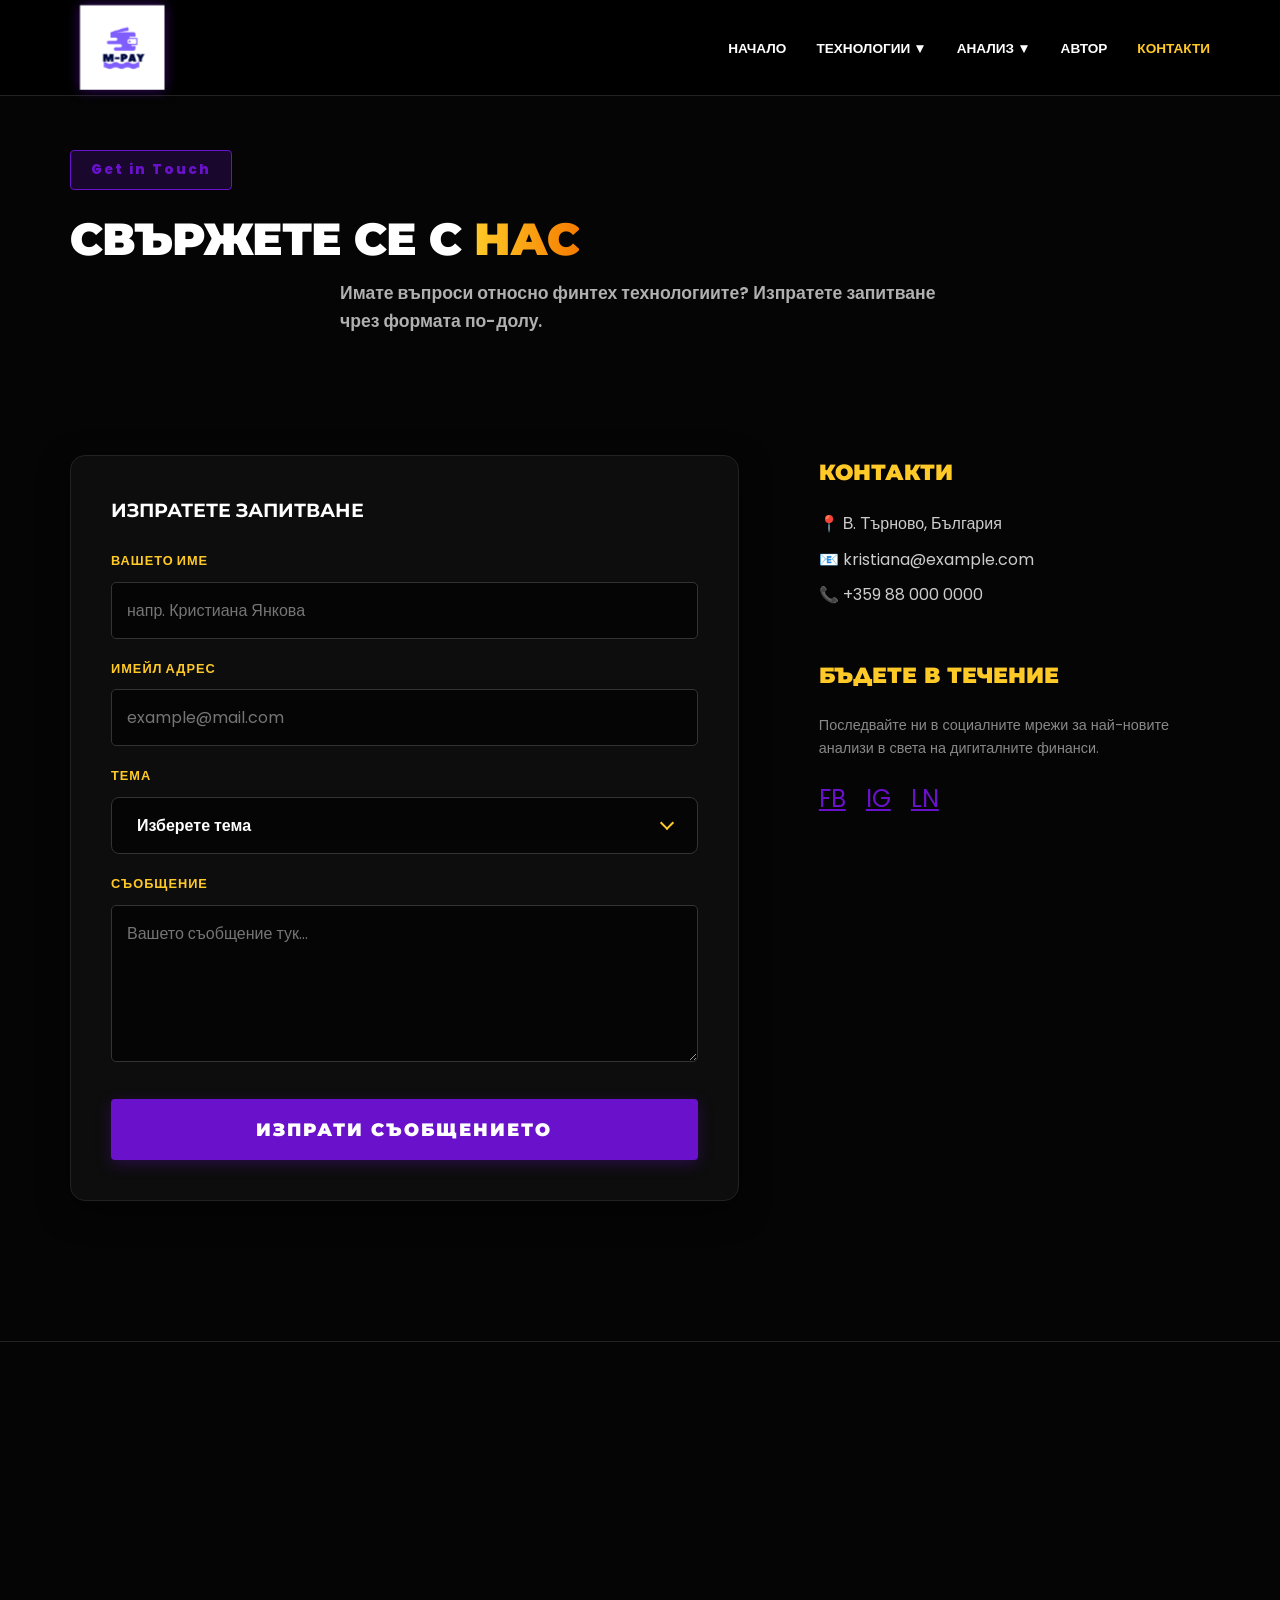
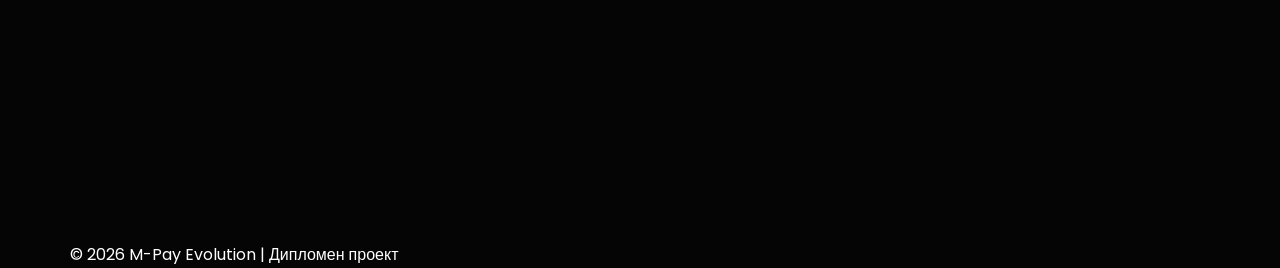
<file: contact.html>
<!DOCTYPE html>
<html lang="bg">
<head>
    <meta charset="UTF-8">
    <meta name="viewport" content="width=device-width, initial-scale=1.0">
    <title>Контакти | M-Pay Evolution</title>
    <link href="https://fonts.googleapis.com/css2?family=Montserrat:wght@700;800;900&family=Poppins:wght@500;600;700&display=swap" rel="stylesheet">
    <link rel="stylesheet" href="css/style.css">
</head>
<body class="fade-in-page">

    <!-- ГЛАВНА НАВИГАЦИЯ -->
    <header class="main-header">
        <div class="container header-flex">
            <div class="logo">
    <a href="index.html">
        <img src="images/logo.png.png" alt="M-Pay Evolution" class="logo-img">
    </a>
</div>
            <ul class="nav-list">
                <li><a href="index.html">Начало</a></li>
                <li class="dropdown">
                    <a href="technologies.html" class="dropbtn">Технологии ▼</a>
                    <div class="dropdown-content">
                        <a href="nfc-details.html">NFC Плащания</a>
                        <a href="qr-details.html">QR Кодове</a>
                        <a href="wallets-details.html">Дигитални портфейли</a>
                    </div>
                </li>
                <li class="dropdown">
                    <a href="charts.html" class="dropbtn">Анализ ▼</a>
                    <div class="dropdown-content">
                        <a href="stats-details.html">Статистика на растежа</a>
                        <a href="trends-details.html">Тенденции</a>
                    </div>
                </li>
                <li><a href="author.html">Автор</a></li>
                <li><a href="contacts.html" class="active">Контакти</a></li>
            </ul>
        </div>
    </header>

    <main style="padding-top: 150px;">
        <div class="container">
            <header class="sub-header-center">
                <span class="hero-badge">Get in Touch</span>
                <h1 class="compact-title">Свържете се с <span class="gradient-text">Нас</span></h1>
                <p class="mid-description">Имате въпроси относно финтех технологиите? Изпратете запитване чрез формата по-долу.</p>
            </header>

            <section class="contact-flex-wrapper" style="margin-top: 60px;">
                <!-- ЛЯВА ЧАСТ: ФОРМА ЗА КОНТАКТ (С JAVASCRIPT) -->
                <div class="booking-form-container">
                    <h3 style="color: white; margin-bottom: 25px; font-family: 'Montserrat';">ИЗПРАТЕТЕ ЗАПИТВАНЕ</h3>
                    <form id="contactForm" class="neon-form">
                        <div class="form-group">
                            <label>Вашето Име</label>
                            <input type="text" id="name" placeholder="напр. Кристиана Янкова">
                        </div>
                        
                        <div class="form-group">
                            <label>Имейл адрес</label>
                            <input type="email" id="email" placeholder="example@mail.com">
                        </div>

                        <div class="form-group">
    <label>Тема</label>
    <div class="custom-select-wrapper" id="customSelect">
        <div class="custom-select-trigger">
            <span>Изберете тема</span>
            <div class="arrow"></div>
        </div>
        <div class="custom-options">
            <span class="custom-option" data-value="tech">Технологичен анализ</span>
            <span class="custom-option" data-value="stats">Статистически данни</span>
            <span class="custom-option" data-value="other">Друго запитване</span>
        </div>
    </div>
    <!-- Скрито поле, което ще съхранява избраната стойност за валидацията -->
    <input type="hidden" name="subject" id="subject" value="">
</div>

                        <div class="form-group">
                            <label>Съобщение</label>
                            <textarea id="message" rows="5" placeholder="Вашето съобщение тук..."></textarea>
                        </div>

                        <button type="submit" class="cta-button" style="width: 100%; border: none; cursor: pointer;">
                            <span>ИЗПРАТИ СЪОБЩЕНИЕТО</span>
                        </button>
                    </form>
                </div>

                <!-- ДЯСНА ЧАСТ: ИНФО -->
                <div class="contact-info-sidebar">
                    <div class="info-block">
                        <h3 class="gold-title" style="margin-top: 0;">КОНТАКТИ</h3>
                        <p style="color: #ccc; margin-bottom: 10px;">📍 В. Търново, България</p>
                        <p style="color: #ccc; margin-bottom: 10px;">📧 kristiana@example.com</p>
                        <p style="color: #ccc;">📞 +359 88 000 0000</p>
                    </div>

                    <div class="info-block" style="margin-top: 50px;">
                        <h3 class="gold-title">БЪДЕТЕ В ТЕЧЕНИЕ</h3>
                        <p style="color: #888; font-size: 0.9rem;">Последвайте ни в социалните мрежи за най-новите анализи в света на дигиталните финанси.</p>
                        <!-- Иконки (текстови за момента) -->
                        <div style="margin-top: 20px; display: flex; gap: 20px; font-size: 1.5rem;">
                            <a href="#" style="color: var(--main-violet);">FB</a>
                            <a href="#" style="color: var(--main-violet);">IG</a>
                            <a href="#" style="color: var(--main-violet);">LN</a>
                        </div>
                    </div>
                </div>
            </section>
        </div>

       <!-- СЕКЦИЯ: ГУГЪЛ КАРТА (ЦЯЛ ЕКРАН) -->
<section class="full-width-map">
    <iframe 
        src="https://www.google.com/maps/embed?pb=!1m18!1m12!1m3!1d2914.0803443119285!2d25.63875577663021!3d43.081806189198545!2m3!1f0!2f0!3f0!3m2!1i1024!2i768!4f13.1!3m3!1m2!1s0x40a92618de06b9c3%3A0xd5f26980c1f4105f!2sStaroprestolna%20Professional%20High%20School%20of%20Economics!5e0!3m2!1sen!2sbg!4v1776342985585!5m2!1sen!2sbg" 
        width="100%" 
        height="500" 
        style="border:0;" 
        allowfullscreen="" 
        loading="lazy" 
        referrerpolicy="no-referrer-when-downgrade">
    </iframe>
</section>
    </main>

    <footer class="main-footer">
        <div class="container"><p>&copy; 2026 M-Pay Evolution | Дипломен проект</p></div>
    </footer>

    <!-- JS ВАЛИДАЦИЯ -->
    <script src="js/validation.js"></script>

</body>
</html>
</file>
<file: css/style.css>
/* ПЛАВНО СКРОЛВАНЕ */
html { scroll-behavior: smooth; }

:root {
    --bg-black: #050505;
    --main-violet: #6a11cb;
    --accent-gold: #ffca28;
    --gold-grad: linear-gradient(90deg, #ffca28, #f57c00);
    --glass: rgba(15, 15, 15, 0.95);
}

* { margin: 0; padding: 0; box-sizing: border-box; }

body {
    background-color: var(--bg-black);
    color: white;
    font-family: 'Poppins', sans-serif;
    line-height: 1.6;
    overflow-x: hidden;
}

.container { max-width: 1200px; margin: 0 auto; padding: 0 30px; }

/* --- "ЯКИ" ПАДАЩИ МЕНЮТА --- */
.dropdown { position: relative; }

.dropdown-content {
    position: absolute;
    top: 120%;
    left: 0;
    min-width: 260px;
    background: var(--glass);
    backdrop-filter: blur(15px); /* Размазване на фона */
    border: 1px solid rgba(255,255,255,0.1);
    border-top: 3px solid var(--accent-gold);
    border-radius: 8px;
    padding: 10px 0;
    box-shadow: 0 20px 40px rgba(0,0,0,0.6);
    
    /* Скриване и Анимация */
    opacity: 0;
    visibility: hidden;
    transform: translateY(20px);
    transition: all 0.4s cubic-bezier(0.175, 0.885, 0.32, 1.275); /* Bounce ефект */
    z-index: 2000;
}

.dropdown:hover .dropdown-content {
    opacity: 1;
    visibility: visible;
    transform: translateY(0);
}

.dropdown-content a {
    display: block;
    padding: 12px 25px;
    color: #fff !important;
    text-decoration: none;
    font-size: 0.9rem;
    font-weight: 600;
    transition: 0.3s;
}

.dropdown-content a:hover {
    background: rgba(255,255,255,0.05);
    color: var(--accent-gold) !important;
    padding-left: 35px; /* Мръдване при посочване */
}

/* --- НАВИГАЦИЯ --- */
.main-header {
    padding: 25px 0;
    width: 100%;
    background: rgba(0,0,0,0.9);
    position: fixed;
    top: 0; z-index: 1000;
    border-bottom: 1px solid #222;
}

.header-flex { display: flex; justify-content: space-between; align-items: center; }
.logo-text { font-family: 'Montserrat', sans-serif; font-size: 1.8rem; font-weight: 900; }
.logo-dot { color: var(--accent-gold); }

.nav-list { display: flex; list-style: none; gap: 30px; align-items: center; }
.nav-list a { color: white; text-decoration: none; font-weight: 700; text-transform: uppercase; font-size: 0.85rem; }
.nav-list a:hover, .nav-list a.active { color: var(--accent-gold); }

/* --- HERO СЕКЦИЯ --- */
.hero {
    height: 100vh;
    display: flex;
    align-items: center;
    background: radial-gradient(circle at top right, rgba(106, 17, 203, 0.1), transparent);
}

h1 {
    font-family: 'Montserrat', sans-serif;
    font-size: 3.8rem;
    font-weight: 900; /* Максимално дебел */
    line-height: 1.1;
    text-transform: uppercase;
    margin-bottom: 25px;
    letter-spacing: -1px;
}

.gradient-text { background: var(--gold-grad); -webkit-background-clip: text; -webkit-text-fill-color: transparent; }

/* УГОЛЕМЕНИ ОПИСАНИЯ */
.hero-sub { font-size: 1.5rem; font-weight: 600; color: #e0e0e0; max-width: 800px; margin-bottom: 40px; }
.big-description { font-size: 1.5rem; font-weight: 600; color: #ffffff; margin-bottom: 20px; }

.hero-badge {
    display: inline-block;
    padding: 8px 20px;
    background: rgba(106, 17, 203, 0.2);
    border: 1px solid var(--main-violet);
    color: var(--main-violet);
    font-size: 0.85rem;
    font-weight: 800;
    letter-spacing: 2px;
    margin-bottom: 25px;
    border-radius: 4px;
}

/* БУТОН */
.cta-button {
    position: relative;
    display: inline-block;
    padding: 20px 45px;
    background: var(--main-violet);
    color: white;
    text-decoration: none;
    font-weight: 800;
    font-size: 1.1rem;
    transition: 0.4s;
    overflow: hidden;
    border-radius: 4px;
}

.cta-button:hover { transform: translateY(-3px); box-shadow: 0 10px 25px rgba(106, 17, 203, 0.4); }

/* ИНТЕРАКТИВНА СТРЕЛКА */
.scroll-indicator {
    position: absolute;
    bottom: 40px;
    left: 50%;
    transform: translateX(-50%);
    cursor: pointer;
}

.arrow-scroll {
    width: 30px;
    height: 30px;
    border-right: 5px solid var(--accent-gold);
    border-bottom: 5px solid var(--accent-gold);
    transform: rotate(45deg);
    animation: bounceArrow 1.5s infinite;
}

@keyframes bounceArrow {
    0% { opacity: 0; transform: rotate(45deg) translateY(-20px); }
    50% { opacity: 1; }
    100% { opacity: 0; transform: rotate(45deg) translateY(0px); }
}

/* INFO SECTION */
.info-section { padding: 120px 0; }
.grid-2 { display: grid; grid-template-columns: 1.1fr 0.9fr; gap: 80px; align-items: center; }
.stylish-title { font-family: 'Montserrat', sans-serif; font-size: 3rem; font-weight: 900; text-transform: uppercase; margin-bottom: 30px; }
.accent-line { width: 100px; height: 10px; background: var(--gold-grad); margin: 30px 0; }
.img-wrapper img { width: 100%; border-radius: 15px; border: 1px solid #333; }
;
/* --- COMPACT STYLES FOR SUB-PAGES --- */
.sub-header-center {
    text-align: center;
    margin-bottom: 50px;
}

.compact-title {
    font-size: 2.8rem !important; /* Намалено заглавие */
    margin-bottom: 15px !important;
}

.mid-description {
    font-size: 1.1rem;
    font-weight: 600;
    color: #b0b0b0;
    max-width: 600px;
    margin: 0 auto;
}

/* --- ХОРИЗОНТАЛЕН ГРИД --- */
.tech-horizontal-grid {
    display: grid;
    grid-template-columns: repeat(3, 1fr); /* 3 колони една до друга */
    gap: 30px;
    margin-top: 40px;
}

.tech-card-small {
    background: #111;
    border: 1px solid #222;
    border-radius: 15px;
    overflow: hidden;
    transition: 0.3s;
    display: flex;
    flex-direction: column;
}

.tech-card-small:hover {
    transform: translateY(-10px);
    border-color: var(--main-violet);
    box-shadow: 0 10px 30px rgba(106, 17, 203, 0.2);
}

.card-img-small img {
    width: 100%;
    height: 200px; /* По-малка фиксирана височина */
    object-fit: cover;
}

.card-text-small {
    padding: 25px;
}

.card-text-small h3 {
    font-size: 1.3rem;
    color: var(--accent-gold);
    margin-bottom: 15px;
    text-transform: uppercase;
    font-family: 'Montserrat', sans-serif;
}

.card-text-small p {
    font-size: 0.95rem;
    color: #ccc;
    line-height: 1.5;
    margin-bottom: 20px;
}

/* МАЛЪК СПИСЪК В КАРТАТА */
.mini-list {
    list-style: none;
    border-top: 1px solid #222;
    padding-top: 15px;
}

.mini-list li {
    font-size: 0.85rem;
    font-weight: 700;
    margin-bottom: 8px;
    color: var(--main-violet);
    text-transform: uppercase;
}

/* МОБИЛНА ВЕРСИЯ */
@media (max-width: 900px) {
    .tech-horizontal-grid {
        grid-template-columns: 1fr; /* На телефон стават една под друга */
    }
}
/* --- ТЕХНОЛОГИЧЕН ГРИД --- */
.tech-horizontal-grid {
    display: grid;
    grid-template-columns: repeat(3, 1fr);
    gap: 30px;
    margin-top: 50px;
}

.tech-card-small {
    background: #0d0d0d;
    border: 1px solid #222;
    border-radius: 15px;
    overflow: hidden;
    transition: 0.4s;
    height: 100%;
    display: flex;
    flex-direction: column;
}

.tech-card-small:hover {
    transform: translateY(-10px);
    border-color: var(--main-violet);
    box-shadow: 0 15px 30px rgba(106, 17, 203, 0.2);
}

.card-img-small img {
    width: 100%;
    height: 220px;
    object-fit: cover;
    filter: grayscale(30%);
    transition: 0.4s;
}

.tech-card-small:hover .card-img-small img {
    filter: grayscale(0%);
}

.card-text-small {
    padding: 30px;
    flex-grow: 1;
}

.card-text-small h3 {
    font-family: 'Montserrat', sans-serif;
    color: var(--accent-gold);
    margin-bottom: 15px;
    font-size: 1.4rem;
}

.card-text-small p {
    font-size: 1rem;
    font-weight: 600; /* Дебел текст */
    color: #ccc;
    margin-bottom: 25px;
}

/* БУТОНЪТ В КАРТАТА */
.read-more-btn {
    text-decoration: none;
    color: var(--main-violet);
    font-weight: 800;
    font-size: 0.85rem;
    letter-spacing: 2px;
    text-transform: uppercase;
    transition: 0.3s;
}

.read-more-btn:hover {
    color: var(--accent-gold);
    padding-left: 10px;
}

@media (max-width: 900px) {
    .tech-horizontal-grid { grid-template-columns: 1fr; }
}
/* СТИЛ ЗА СНИМКАТА НА АВТОРА */
.author-frame {
    position: relative;
    display: inline-block;
}

#author-img {
    width: 100%;
    max-width: 450px;
    height: 550px;
    object-fit: cover; /* Реже снимката правилно */
    border-radius: 10px;
    position: relative;
    z-index: 2;
    border: 1px solid rgba(255,255,255,0.1);
}

.author-frame .frame-decor {
    position: absolute;
    top: 30px;
    left: 30px;
    width: 100%;
    height: 100%;
    border: 3px solid var(--primary); /* Твоето златно/оранжево */
    border-radius: 10px;
    z-index: 1;
}

.author-contacts p {
    margin-bottom: 10px;
    font-size: 1rem;
    letter-spacing: 1px;
}
/* ============================================================
   CONTACT PAGE SPECIFIC STYLES 
   ============================================================ */

/* 1. Подредба на Формата и Инфото една до друга */
.contact-flex-wrapper {
    display: flex;
    gap: 80px;
    padding: 60px 0;
    align-items: flex-start;
}

/* 2. Контейнерът на формата */
.booking-form-container {
    flex: 1.5;
    background: #0d0d0d;
    padding: 40px;
    border-radius: 15px;
    border: 1px solid #222;
    box-shadow: 0 10px 30px rgba(0,0,0,0.5);
}

/* 3. Стил на етикетите (Labels) */
.neon-form label {
    display: block;
    color: var(--accent-gold);
    font-weight: 800;
    font-size: 0.8rem;
    text-transform: uppercase;
    letter-spacing: 1px;
    margin-bottom: 10px;
    margin-top: 20px;
}

/* 4. Стил на самите полета (Inputs) */
.neon-form input, 
.neon-form select, 
.neon-form textarea {
    width: 100%;
    padding: 15px;
    background: #050505;
    border: 1px solid #333;
    border-radius: 5px;
    color: white;
    font-family: 'Poppins', sans-serif;
    font-size: 1rem;
    transition: 0.3s;
}

/* Ефект при кликване в полето */
.neon-form input:focus, 
.neon-form select:focus, 
.neon-form textarea:focus {
    outline: none;
    border-color: var(--main-violet);
    box-shadow: 0 0 10px rgba(106, 17, 203, 0.3);
}

/* 5. Дясната част - Информацията */
.contact-info-sidebar {
    flex: 1;
}

.info-block h3 {
    color: var(--accent-gold);
    font-family: 'Montserrat', sans-serif;
    font-weight: 900;
    font-size: 1.4rem;
    margin-bottom: 20px;
    text-transform: uppercase;
}

/* 6. Оправка на Големия бутон */
.cta-button {
    border: none;
    width: 100%;
    margin-top: 30px;
    cursor: pointer;
}

/* Мобилна версия - да се подреждат един под друг на телефон */
@media (max-width: 768px) {
    .contact-flex-wrapper {
        flex-direction: column;
        gap: 40px;
    }
}
/* КУТИЙКАТА НА МЕНЮТО */
.custom-select-wrapper {
    position: relative;
    user-select: none;
    width: 100%;
}

.custom-select-trigger {
    position: relative;
    padding: 15px 25px;
    background: #050505;
    border: 1px solid #333;
    border-radius: 8px;
    color: white;
    font-weight: 600;
    cursor: pointer;
    display: flex;
    align-items: center;
    justify-content: space-between;
    transition: all 0.3s ease;
}

.custom-select-trigger:hover {
    border-color: var(--accent-gold);
}

/* МАГИЯТА: СПИСЪКЪТ С ОПЦИИ (Скрит по подразбиране) */
.custom-options {
    position: absolute;
    top: 110%;
    left: 0;
    right: 0;
    background: rgba(15, 15, 15, 0.98);
    backdrop-filter: blur(15px);
    border: 1px solid var(--main-violet);
    border-radius: 8px;
    box-shadow: 0 15px 40px rgba(0, 0, 0, 0.8);
    opacity: 0;
    visibility: hidden;
    transform: translateY(-15px);
    transition: all 0.3s cubic-bezier(0.175, 0.885, 0.32, 1.275);
    z-index: 100;
}

/* Когато менюто е отворено */
.custom-select-wrapper.open .custom-options {
    opacity: 1;
    visibility: visible;
    transform: translateY(0);
}

/* СТИЛ НА ВСЯКА ОПЦИЯ */
.custom-option {
    display: block;
    padding: 12px 25px;
    color: #ccc;
    cursor: pointer;
    transition: 0.3s;
    border-bottom: 1px solid rgba(255, 255, 255, 0.03);
}

.custom-option:hover {
    background: rgba(106, 17, 203, 0.2);
    color: var(--accent-gold);
    padding-left: 35px;
}

.custom-option:last-child {
    border-bottom: none;
}

/* СТРЕЛКАТА */
.custom-select-trigger .arrow {
    width: 10px;
    height: 10px;
    border-right: 2px solid var(--accent-gold);
    border-bottom: 2px solid var(--accent-gold);
    transform: rotate(45deg);
    transition: 0.3s;
    margin-bottom: 5px;
}

.custom-select-wrapper.open .arrow {
    transform: rotate(-135deg);
    margin-bottom: -5px;
}
.cta-button {
    position: relative;
    display: inline-block; /* Позволява му да е широк, но не на 100% */
    padding: 20px 60px;    /* Правим го висок и широк */
    
    background: var(--main-violet);
    color: white;
    text-decoration: none;
    font-family: 'Montserrat', sans-serif;
    font-weight: 900;      /* Максимално дебел текст за големия бутон */
    font-size: 1.1rem;     /* Малко по-големи букви */
    letter-spacing: 2px;
    text-transform: uppercase;
    border-radius: 4px;
    overflow: hidden;
    transition: all 0.4s ease;
    border: none;
    box-shadow: 0 4px 15px rgba(106, 17, 203, 0.3);
    z-index: 1;
}

/* Ефект при посочване - нека е масивен */
.cta-button:hover {
    transform: translateY(-5px);
    box-shadow: 0 15px 35px rgba(106, 17, 203, 0.5);
    background: #7b1fa2;
}
/* Анимация: Нежно неоново сияние */
@keyframes logo-glow {
    0% { filter: drop-shadow(0 0 2px rgba(106, 17, 203, 0.3)); }
    50% { filter: drop-shadow(0 0 10px rgba(106, 17, 203, 0.8)); }
    100% { filter: drop-shadow(0 0 2px rgba(106, 17, 203, 0.3)); }
}

.logo-img {
    /* 1. ПРАВИМ ГО ПО-ГОЛЯМО */
    height: 100px;  /* Увеличаваме височината на самия елемент */
    width: auto;
    
    /* 2. CSS МАГИЯ ЗА ОСТРОТА (ПРЕМАХВА РАЗМАЗВАНЕТО) */
    image-rendering: -webkit-optimize-contrast; /* Най-доброто за Chrome/Safari */
    image-rendering: crisp-edges;               /* За Firefox */
    
    /* 3. ЗУУМВАМЕ КАРТИНКАТА БЕЗ ДА РАЗВАЛЯМЕ КАЧЕСТВОТО */
    transform: scale(1.8); /* Увеличава логото 1.8 пъти спрямо оригиналния му размер */
    transform-origin: left center; /* За да не избяга настрани при зуум */
    
    /* 4. МАХАМЕ ИЗЛИШНОТО МЯСТО ОКОЛО НЕГО */
    margin-left: 10px;
    filter: drop-shadow(0 0 8px rgba(106, 17, 203, 0.6)); /* Неоново сияние за стил */
    
    display: block;
    transition: 0.3s ease;
}

/* Ефект при посочване */
.logo-img:hover {
    transform: scale(2.0); /* Още по-голямо, когато минеш с мишката */
    filter: drop-shadow(0 0 15px var(--accent-gold));
}

/* ПОПРАВКА НА КОНТЕЙНЕРА (ЗА ДА НЕ СЕ КРИЕ) */
.logo {
    overflow: visible !important; /* Позволява на голямото лого да излезе от рамките */
    display: flex;
    align-items: center;
}
/* 1. УВЕЛИЧАВАМЕ МАЛКО ВИСОЧИНАТА НА ЛЕНТАТА, ЗА ДА ИМА МЯСТО */
.main-header {
    padding: 15px 0; /* Повече разстояние отгоре и отдолу */
    width: 100%;
    background: rgba(0, 0, 0, 0.95);
    position: fixed;
    top: 0;
    z-index: 1000;
    border-bottom: 1px solid #222;
    /* Гарантираме, че всичко вътре е центрирано вертикално */
    display: flex;
    align-items: center; 
}

/* 2. ПЕРФЕКТНО ЦЕНТРИРАНЕ НА ЕЛЕМЕНТИТЕ ВЪТРЕ */
.header-flex {
    display: flex;
    justify-content: space-between;
    align-items: center; /* ТОВА центрира логото спрямо менюто */
    width: 100%;
}

/* 3. ОПРАВЯМЕ РАЗМЕРА НА ЛОГОТО */
.logo-img {
    height: 65px; /* Намаляваме основната височина от 100 на 65 */
    width: auto;
    
    /* Запазваме остротата */
    image-rendering: -webkit-optimize-contrast;
    image-rendering: crisp-edges;
    
    /* Намаляваме мащаба, за да не излиза от рамката */
    transform: scale(1.3); /* Беше 1.8, сега 1.3 е "златната среда" */
    transform-origin: left center;
    
    /* Малко сянка за финтех стил */
    filter: drop-shadow(0 0 5px rgba(106, 17, 203, 0.5));
    
    display: block;
    transition: 0.3s ease;
}

/* Ефект при посочване */
.logo-img:hover {
    transform: scale(1.4); 
    filter: drop-shadow(0 0 12px var(--accent-gold));
}

/* 4. ЗАЩИТА ОТ ПРЕЛЯВАНЕ */
.logo {
    display: flex;
    align-items: center;
    height: 100%;
    overflow: visible; /* Позволява на лекото уголемяване да се вижда */
}

/* --- СТИЛ ЗА КАРТАТА --- */
.full-width-map {
    width: 100%;
    margin-top: 80px;
    line-height: 0; /* Премахва бялото разстояние отдолу */
    border-top: 1px solid #222;
}

.full-width-map iframe {
    width: 100%;
    display: block;
    /* Тъмният филтър, за да пасне на дизайна */
    filter: grayscale(100%) invert(92%) contrast(83%);
    transition: all 0.6s ease;
}

/* Когато мишката е върху картата - става цветна за удобство */
.full-width-map iframe:hover {
    filter: grayscale(0%) invert(0%) contrast(100%);
}
</file>
